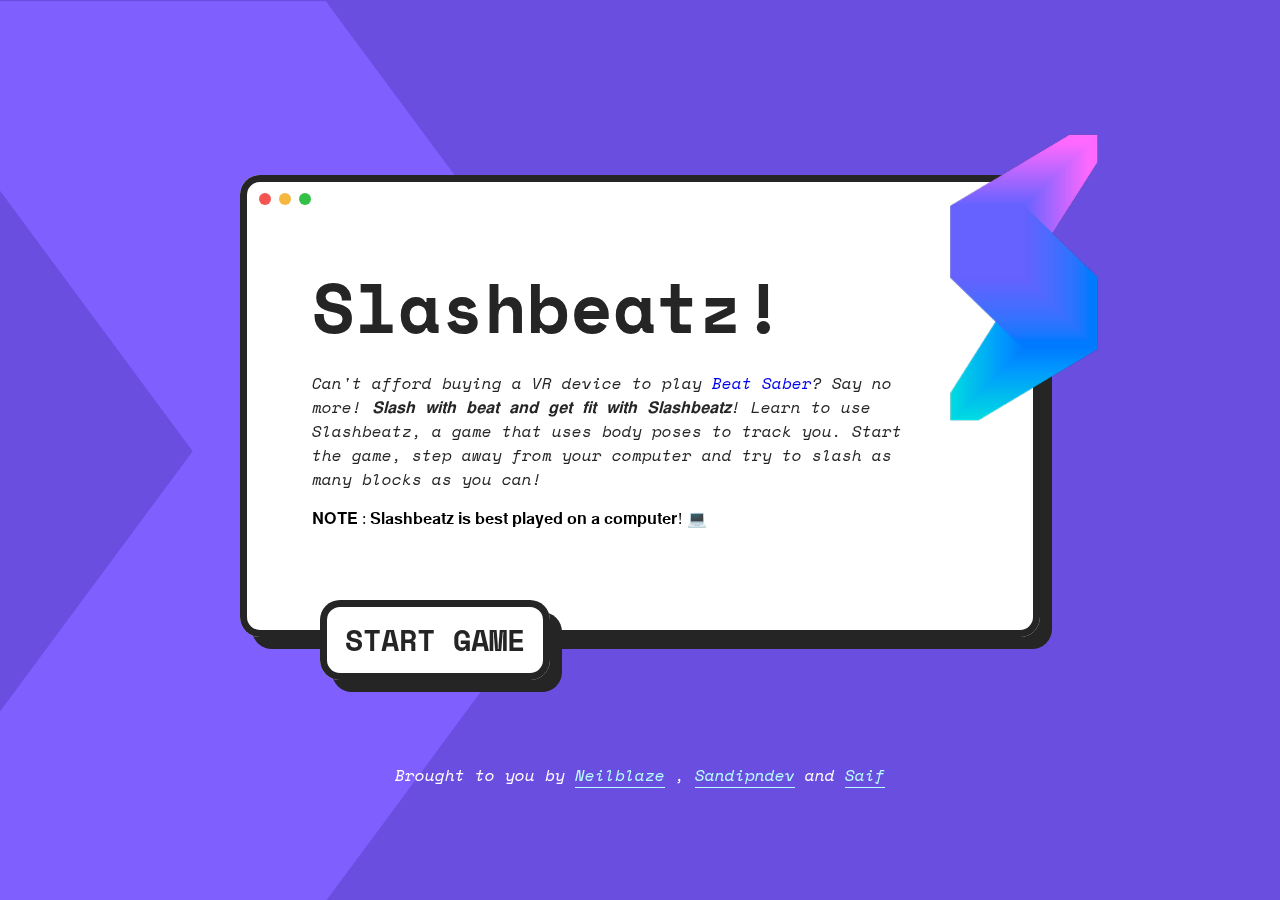
<file: index.html>
<!DOCTYPE html>
<html lang="en">
  <head>
    <meta charset="UTF-8" />
    <meta name="viewport" content="width=device-width, initial-scale=1.0" />
    <meta
      name="description"
      content="Slash with beat and get fit with Slashbeatz ⚡. It uses the poseNet() API to detect your poses for breaking cubes!"
    />
    <title>Slashbeatz ⚡</title>
    <meta name="author" content="Neilblaze" />
    <meta name="keywords" content="Slashbeatz" />
    <meta name="theme-color" content="#6a4ee0" />
    <link rel="manifest" href="manifest.json" >
    <link rel="stylesheet" href="css/reset.css" />
    <link rel="stylesheet" href="css/global.css" />
    <link rel="stylesheet" href="css/type.css" />
    <!--<link rel="stylesheet" href="https://cdnjs.cloudflare.com/ajax/libs/font-awesome/5.13.0/css/all.min.css" />-->
    <link rel="stylesheet" href="css/share.css" />
    <link rel="stylesheet" href="css/intro.css" />
    <link rel="icon" href="images/slash.png" type="image/x-icon" />
    <script src="js/disable.js"></script>
    <script src="js/saavn.js"></script>
  </head>

  <!--<div class="barx">-->
  <!--</div>-->
  <body class="intro__body">
    <main class="intro">

  <!--Dark Mode-->
  <label for="toggle">
  <input type="checkbox" id="toggle">
  <div class="switch">
    <span class="knob"></span>
    <span class="moon"></span>
    <span class="sun"></span>
  </div>
  <div class="overlay"></div>
  </label>

    <div class="btnx"></div>
      <img src="images/slash.png" alt="" class="intro__logo" />
      <div class="intro__txt">
        <h1 class="intro__lead">Slashbeatz!</h1>
        <p class="intro__paragraph">
          Can't afford buying a VR device to play <a href="https://beatsaber.com">Beat Saber</a>? 
          Say no more! 𝐒𝐥𝐚𝐬𝐡 𝐰𝐢𝐭𝐡 𝐛𝐞𝐚𝐭 𝐚𝐧𝐝 𝐠𝐞𝐭 𝐟𝐢𝐭 𝐰𝐢𝐭𝐡 𝐒𝐥𝐚𝐬𝐡𝐛𝐞𝐚𝐭𝐳! Learn to use Slashbeatz, a game that uses body poses to track you. Start the
          game, step away from your computer and try to slash as many blocks
          as you can!
        <div class="dev_statement"><b>𝐍𝐎𝐓𝐄 : 𝐒𝐥𝐚𝐬𝐡𝐛𝐞𝐚𝐭𝐳 𝐢𝐬 𝐛𝐞𝐬𝐭 𝐩𝐥𝐚𝐲𝐞𝐝 𝐨𝐧 𝐚 𝐜𝐨𝐦𝐩𝐮𝐭𝐞𝐫! 💻</b></div>
        </p>
      </div>
      <a href="game.html" class="intro__btn"
        ><h2 class="intro__btn--txt">Start Game</h2></a
      >
      <p class="intro__credits">
        Brought to you by
        <a
          rel="noopener noreferrer"
          target="_blank"
          href="https://neilblaze.live"
          class="intro__credits--link"
          ><b>Neilblaze</b></a
        >
        ,
        <a
          rel="noopener noreferrer"
          target="_blank"
          href="https://sandipan.dev"
          class="intro__credits--link"
          ><b>Sandipndev</b></a
        >
        and
        <a
          rel="noopener noreferrer"
          target="_blank"
          href="https://github.com/fias786"
          class="intro__credits--link"
          ><b>Saif</b></a
        >
      </p>

    <img src="images/arrow--intro.svg" alt="" class="intro__arrow" />  
    </main>

    <!-- Mobile content -->
    <div class="mobile">
      <div class="mobile__content">
        <img src="images/slash.png" alt="" class="mobile__logo" />

        <div class="mobile__card">
          <h4 class="mobile__card__text">
            Slashbeatz
            <span class="mobile__card__text__inst"
              >is best played on a computer! 💻</span
            >
          </h4>
        </div>
        <p class="mobile__content__flexfoot">
          Crafted by
        <a
          rel="noopener noreferrer"
          target="_blank"
          href="https://neilblaze.live"
          class="intro__credits--link"
          ><b>Neilblaze</b></a
        >
        ,
        <a
          rel="noopener noreferrer"
          target="_blank"
          href="https://sandipan.dev"
          class="intro__credits--link"
          ><b>Sandipndev</b></a
        >
        and
        <a
          rel="noopener noreferrer"
          target="_blank"
          href="https://github.com/fias786"
          class="intro__credits--link"
          ><b>Saif</b></a
        >
        </p>
      </div>
  </body>
</html>
</file>
<file: css/global.css>
:root {
  --purple: #6A4EE0; /* Main page */
  --black: #252525;
  --white: #fff;
  --borderRadius: 20px;
  --shadow: inset 0px 0px 0.5px 7px var(--black), 12px 12px 0px var(--black);

  /* DARK MODE TOGGLE */
  --color-day-bg: #0984e3;
  --color-day-icon: #ffe4a1;
  --color-night-bg: #063d5f;
  --color-night-icon: #b9c6d3;
  --color-light: 255, 255, 255;
  --color-dark: #1b1b32;
  --color-shadow-light: rgba(48, 48, 48, 0.15);
  --color-shadow-mid: rgba(0, 0, 0, 0.25);
  --color-shadow-dark: rgba(0, 0, 0, 0.9);
}

label[for="toggle"] {
  margin: auto;
  display: flex;
  align-items: center;
}
label[for="toggle"]:focus, label[for="toggle"]:active {
  outline: none;
  border: 0;
}
label[for="toggle"]:focus .knob, label[for="toggle"]:active .knob {
  box-shadow: 0px 0px 0px 2px var(--color-dark) inset;
  border: 1px solid white;
}
label[for="toggle"] > [type="checkbox"] {
  display: none;
}
label[for="toggle"] > [type="checkbox"]:checked ~ .switch {
  transition-delay: 200ms;
  background-color: var(--color-night-bg);
}
label[for="toggle"] > [type="checkbox"]:checked ~ .switch .knob {
  left: 30px;
}
label[for="toggle"] > [type="checkbox"]:checked ~ .switch .moon {
  transition-delay: 200ms;
  top: 0;
}
label[for="toggle"] > [type="checkbox"]:checked ~ .switch .sun {
  bottom: -50px;
  transition: box-shadow 500ms;
  transition-delay: 200ms;
  box-shadow: 0px 0 0px -3px var(--color-day-icon), 0px 0px 0px -3px var(--color-day-icon), 0px 0px 0px -3px var(--color-day-icon), 0px 0px 0px -3px var(--color-day-icon), 0px 0px 0px -3px var(--color-day-icon), 0px 0px 0px -3px var(--color-day-icon), 0px 0px 0px -3px var(--color-day-icon), 0px 0px 0px -3px var(--color-day-icon);
}
label[for="toggle"] > [type="checkbox"]:checked ~ .label::before {
  opacity: 1;
}
label[for="toggle"] > [type="checkbox"]:checked ~ .label::after {
  opacity: 0;
}
label[for="toggle"] > [type="checkbox"]:checked ~ .overlay {
  background-color: var(--color-dark);
}

.switch {
  position: absolute;
  background-color: var(--color-day-bg);
  width: 56px;
  height: 28px;
  border-radius: 14px;
  margin-left: 10px;
  overflow: hidden;
  transition: 200ms;
  z-index: 1;
  top: -90px;
  right: -370px;
}

@media  screen and (min-width: 1680px) {
  .switch {
    position: absolute;
    background-color: var(--color-day-bg);
    width: 56px;
    height: 28px;
    border-radius: 14px;
    margin-left: 10px;
    overflow: hidden;
    transition: 200ms;
    z-index: 1;
    top: -120px;
    right: -440px;
  }
}

.switch > .knob {
  border: 1px solid transparent;
  transition: 200ms;
  top: 0;
  bottom: 0;
  position: absolute;
  margin: auto;
  left: 4px;
  background: linear-gradient(229.84deg, rgba(255, 255, 255, 0) 14.29%, var(--color-shadow-light) 81.82%), white;
  box-shadow: 0px 0px 4px var(--color-shadow-mid);
  width: 20px;
  height: 20px;
  border-radius: 50%;
  display: block;
}
.switch > .moon {
  transition: 200ms;
  box-shadow: 4px -4px 1px 1px var(--color-night-icon) inset;
  display: block;
  position: absolute;
  top: -50px;
  bottom: 0;
  margin: auto;
  left: 4px;
  width: 18px;
  height: 18px;
  border-radius: 50%;
}
.switch > .sun {
  transition: box-shadow 500ms, bottom 200ms;
  transition-delay: 200ms;
  background-color: var(--color-day-icon);
  box-shadow: 0px -8px 0px -3px var(--color-day-icon), 0px 8px 0px -3px var(--color-day-icon), 5px -6px 0px -3px var(--color-day-icon), -5px -6px 0px -3px var(--color-day-icon), 8px 0px 0px -3px var(--color-day-icon), 5px 6px 0px -3px var(--color-day-icon), -8px 0px 0px -3px var(--color-day-icon), -5px 6px 0px -3px var(--color-day-icon);
  display: block;
  position: absolute;
  top: 0;
  bottom: 0;
  margin: auto;
  left: 36px;
  width: 9px;
  height: 9px;
  border-radius: 50%;
  z-index: -1;
}

.overlay {
  transition-delay: 300ms;
  transition: 200ms;
  position: fixed;
  width: 100%;
  height: 100%;
  left: 0;
  top: 0;
  z-index: -1;
}
</file>
<file: css/type.css>
@import url("https://fonts.googleapis.com/css2?family=Space+Mono:ital,wght@0,400;0,700;1,400;1,700&display=swap");

/* Marattok slow jodio :p */
h1 {
  font-family: "Space Mono";
  font-weight: 900;
  color: var(--black);
  font-size: 70px;
  line-height: 105%;
}

h2 {
  font-family: "Space Mono";
  font-weight: 900;
  color: var(--black);
  font-size: 30px;
  line-height: 44px;
  text-transform: uppercase;
}

h3 {
  font-family: "Space Mono";
  font-weight: 900;
  font-size: 150px;
}

h4 {
  font-family: "Space Mono";
  font-weight: 900;
  font-size: 6.3vw;
  line-height: 130%;
}

h5 {
  font-family: "Space Mono";
  font-weight: 900;
  font-size: 3.4vw;
}

a {
  text-decoration: none;
}

p {
  font-family: "Space Mono";
  font-style: italic;
  font-size: 16px;
  line-height: 150%;
  color: var(--black);
}
</file>
<file: css/share.css>
/* .share{
  width: 280px;
  height: 80px;
  background: #dfe6e9;
  border-radius: 20px;
  display: flex;
  align-items: center;
  justify-content: center;
  cursor: pointer;
  position: relative;
  transition: .3s linear;
  overflow: hidden;
}

.share:hover{
  transform: scale(1.1);
}

.share__cover{
  position: absolute;
  background: #2d3436;
  color: #f1f1f1;
  width: 100%;
  height: 100%;
  text-align: center;
  line-height: 80px;
  font-size: 1.6em;
  transition: .4s linear;
  border-radius: 20px;
}

.share:hover .share__cover{
  transform: translateX(-100%);
}

.share a{
  flex: 1;
  font-size: 26px;
  text-align: center;
  height: 80px;
  line-height: 80px;
  color: #2d3436;
  transform: translateX(-100);
  opacity: 0;
  transition: .3s linear;
}

.share:hover a {
  opacity: 1;
  transform: translateX(0);
}

.share a:hover {
  transform: scale(1.4);
  color: #f1f1f1;
}
.share__icon--facebook:hover{
  background: #3b5998;
}
.share__icon--twitter:hover{
  background: #55acee;
}
.share__icon--instagram:hover{
  background: #517fa4;
}
.share__icon--linkedin:hover{
  background: #0077b5;
} */
</file>
<file: css/intro.css>
.intro__body {
  display: flex;
  flex-direction: column;
  align-items: center;
  align-content: center;
  justify-content: center;
  height: 100vh;
  background-color: var(--purple);
}

.intro {
  display: flex;
  flex-direction: column;
  align-items: center;
  align-content: center;
  justify-content: center;
  position: relative;
}

.intro__arrow {
  position: absolute;
  z-index: -1;
  height: 100vh;
  left: -50vw;
  transition: left 250ms ease-in-out;
}

.intro__lead {
  margin-bottom: 0.4em;
}

.intro__paragraph {
  width: 90%;
}

.intro__txt {
  background-color: var(--white);
  border-radius: var(--borderRadius);
  box-shadow: var(--shadow);
  width: 50em;
  display: flex;
  flex-direction: column;
  justify-items: center;
  box-sizing: border-box;
  padding-left: 72px;
  padding-right: 72px;
  padding-top: 95px;
  padding-bottom: 110px;
  margin-bottom: 100px;
  animation: show 1s ease-in-out forwards;
}

.intro__logo {
  position: absolute;
  right: -16.5%;
  top: -5%;
  z-index: 1;
  animation: floaty 2s linear infinite;
  width: 37%;
  height: 50%;
}

.dev_statement {
  margin-top: 20px;
}

.intro__btn {
  background-color: var(--white);
  border-radius: var(--borderRadius);
  box-shadow: var(--shadow);
  padding-left: 25px;
  padding-right: 25px;
  padding-top: 18px;
  padding-bottom: 18px;
  left: 10%;
  bottom: 10%;
  position: absolute;
  transition: 250ms ease-in-out;
  animation: floatUp 0.5s cubic-bezier(0.05, 0.89, 0.74, 1.3) forwards;
}

.intro__btn:hover ~ .intro__arrow {
  left: -10vw;
  transition: left 500ms ease-in-out;
}

.intro__btn:active ~ .intro__arrow {
  left: 70vw;
  transition: left 200ms ease-in-out;
}

.intro__btn:active {
  box-shadow: inset 0px 0px 0px 7px var(--black), 7px 7px 0px var(--black);
  transition: 250ms ease-in-out;
  transform: translate(7px, 7px);
}

.intro__btn:hover {
  background-color: rgb(184, 255, 255);
}

.intro__credits {
  position: absolute;
  bottom: -50px;
  color: var(--white);
}

.intro__credits--link {
  color: rgb(184, 255, 255);
  border-bottom: 1px solid rgb(184, 255, 255);
  transition: border 100ms ease-in-out;
}

.intro__credits--link:hover {
  font-style: normal;
  border-bottom: 1px solid var(--purple);
  transition: border 100ms ease-in-out;
}

.mobile {
  display: none;
}

@keyframes floaty {
  0%,
  100% {
    transform: translate(0);
  }
  50% {
    transform: translate(0, 12px);
  }
}

@keyframes floatUp {
  0% {
    bottom: -5%;
    opacity: 0;
  }
  100% {
    bottom: 10%;
    opacity: 1;
  }
}

@media screen and (max-width: 1050px) {
  .mobile {
    display: block;
    color: var(--black);
  }
  .intro {
    display: none;
  }

  .mobile__logo {
    display: absolute;
    width: 25vw;
    transform: translate(38vw, 14vh);
  }

  .mobile__content {
    display: flex;
    height: 100vh;
    flex-direction: column;
    align-items: center;
    justify-content: center;
  }

  .mobile__card {
    background-color: var(--white);
    border-radius: var(--borderRadius);
    box-shadow: var(--shadow);
    margin-left: 7vw;
    margin-right: 8vw;
    padding: 8vw 7vw;
  }

  .mobile__card__text__inst {
    font-weight: 400;
  }

  .mobile__content__flexfoot {
    padding-top: 60px;
    font-size: 14px;
  }
}


/* 28.11.20 */

/* .barx {
  background: #191919;
  height: 36px;
  border-radius: 0.5rem 0.5rem 0 0;
}  */

.btnx, .btnx::before, .btnx::after {
  width: 12px;
  height: 12px;
  border-radius: 100%;
  display: block;
}

.btnx {
  background: #f6b73e;
  position: relative;
  margin-left: -710px;
  top: 30px;
}
.btnx::before, .btnx::after {
  content: " ";
  position: absolute;
}
.btnx::before {
  background: #f55551;
  margin-left: -20px;
}
.btnx::after {
  background: #32c146;
  margin-left: 20px;
}
</file>
